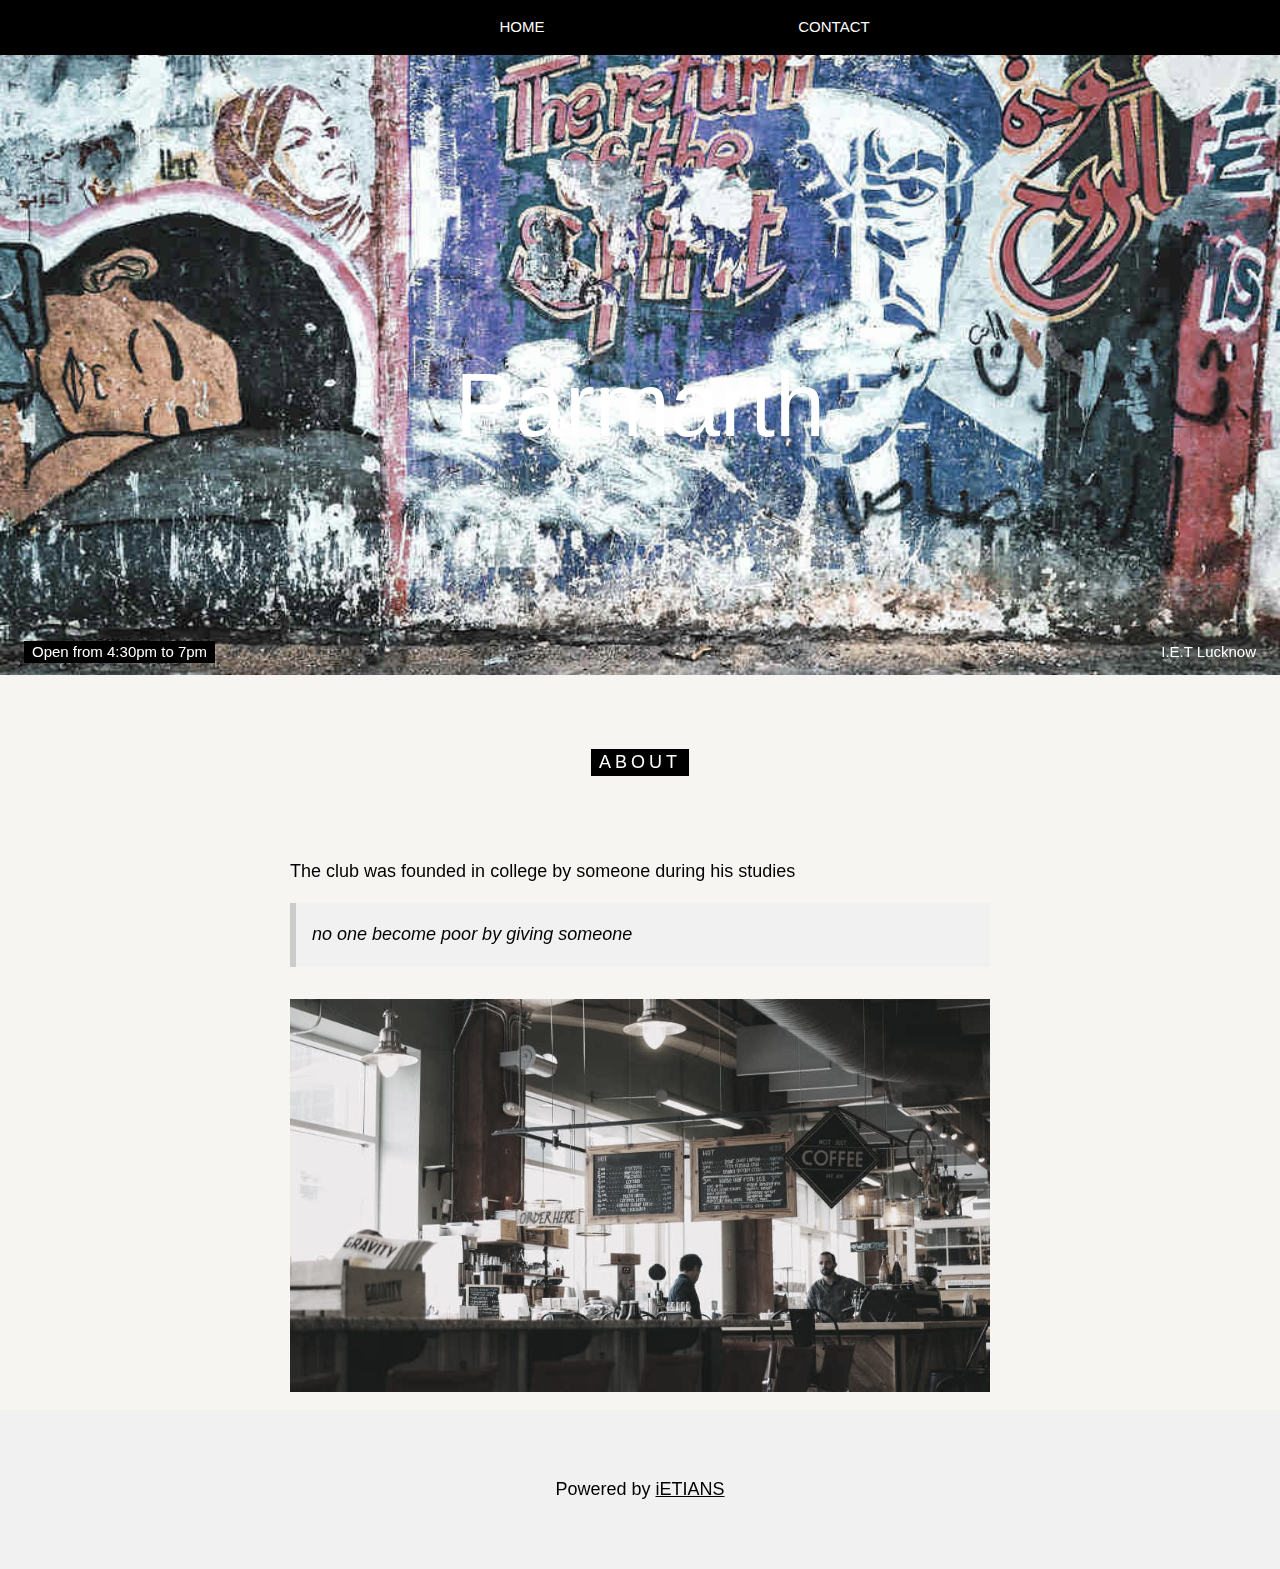
<file: clubsdetail.html>
<!DOCTYPE html>

<html><head><meta http-equiv="Content-Type" content="text/html; charset=UTF-8"><style type="text/css">.gm-style .gm-style-mtc label,.gm-style .gm-style-mtc div{font-weight:400}
</style><link type="text/css" rel="stylesheet" href="./clubsdetail_files/css"><style type="text/css">.gm-style .gm-style-cc span,.gm-style .gm-style-cc a,.gm-style .gm-style-mtc div{font-size:10px}
</style><style type="text/css">@media print {  .gm-style .gmnoprint, .gmnoprint {    display:none  }}@media screen {  .gm-style .gmnoscreen, .gmnoscreen {    display:none  }}</style><style type="text/css">.gm-style-pbc{transition:opacity ease-in-out;background-color:rgba(0,0,0,0.45);text-align:center}.gm-style-pbt{font-size:22px;color:white;font-family:Roboto,Arial,sans-serif;position:relative;margin:0;top:50%;-webkit-transform:translateY(-50%);-ms-transform:translateY(-50%);transform:translateY(-50%)}
</style><title>W3.CSS Template</title>

<meta name="viewport" content="width=device-width, initial-scale=1">
<link rel="stylesheet" href="./clubsdetail_files/w3.css">
<link rel="stylesheet" href="./clubsdetail_files/css(1)">
<style>
body, html {
    height: 100%;
    font-family: "Inconsolata", sans-serif;
}
.bgimg {
    background-position: center;
    background-size: cover;
    background-image: url("streetart.jpg");
    min-height: 75%;
}
.menu {
    display: none;
}

.dis{
transform:translate(350px,0);
}
</style>
<script type="text/javascript" charset="UTF-8" src="./clubsdetail_files/common.js.download"></script><script type="text/javascript" charset="UTF-8" src="./clubsdetail_files/util.js.download"></script><script type="text/javascript" charset="UTF-8" src="./clubsdetail_files/map.js.download"></script><script type="text/javascript" charset="UTF-8" src="./clubsdetail_files/marker.js.download"></script><style type="text/css">.gm-style {
        font: 400 11px Roboto, Arial, sans-serif;
        text-decoration: none;
      }
      .gm-style img { max-width: none; }</style><script type="text/javascript" charset="UTF-8" src="./clubsdetail_files/onion.js.download"></script><script type="text/javascript" charset="UTF-8" src="./clubsdetail_files/controls.js.download"></script><script type="text/javascript" charset="UTF-8" src="./clubsdetail_files/stats.js.download"></script></head><body>

<!-- Links (sit on top) -->
<div class="w3-top">
  <div class="w3-row w3-padding w3-black">
    <div class="w3-col s3 dis" >
      <a href="C:\Users\DELL\Desktop\finalpar\parmarth22.html" class="w3-button w3-block w3-black">HOME</a>
    </div>
    <div class="w3-col s3 dis">
      <a href="conm\coo.html" class="w3-button w3-block w3-black">CONTACT</a>
    </div>
   
  </div>
</div>

<!-- Header with image -->
<header class="bgimg w3-display-container w3-grayscale-min" id="home">
  <div class="w3-display-bottomleft w3-center w3-padding-large w3-hide-small">
    <span class="w3-tag">Open from 4:30pm to 7pm</span>
  </div>
  <div class="w3-display-middle w3-center">
    <span class="w3-text-white" style="font-size:90px"><br>Parmarth</span>
  </div>
  <div class="w3-display-bottomright w3-center w3-padding-large">
    <span class="w3-text-white">I.E.T Lucknow</span>
  </div>
</header>

<!-- Add a background color and large text to the whole page -->
<div class="w3-sand w3-grayscale w3-large">

<!-- About Container -->
<div class="w3-container" id="about">
  <div class="w3-content" style="max-width:700px">
    <h5 class="w3-center w3-padding-64"><span class="w3-tag w3-wide">ABOUT</span></h5>
    <p>The club was founded in college by someone during his studies </p>
    <div class="w3-panel w3-leftbar w3-light-grey">
      <p><i>no one become poor by giving someone</i></p>
      <p></p>
    </div>
    <img src="./clubsdetail_files/coffeeshop.jpg" style="width:100%;max-width:1000px" class="w3-margin-top">
    <p><strong></strong></p>
    <p><strong></strong></p>
  </div>
</div>






<!-- Footer -->
<footer class="w3-center w3-light-grey w3-padding-48 w3-large">
  <p>Powered by <a href="" title="W3.CSS" target="_blank" class="w3-hover-text-green">iETIANS</a></p>
</footer>


</body></html>
</file>
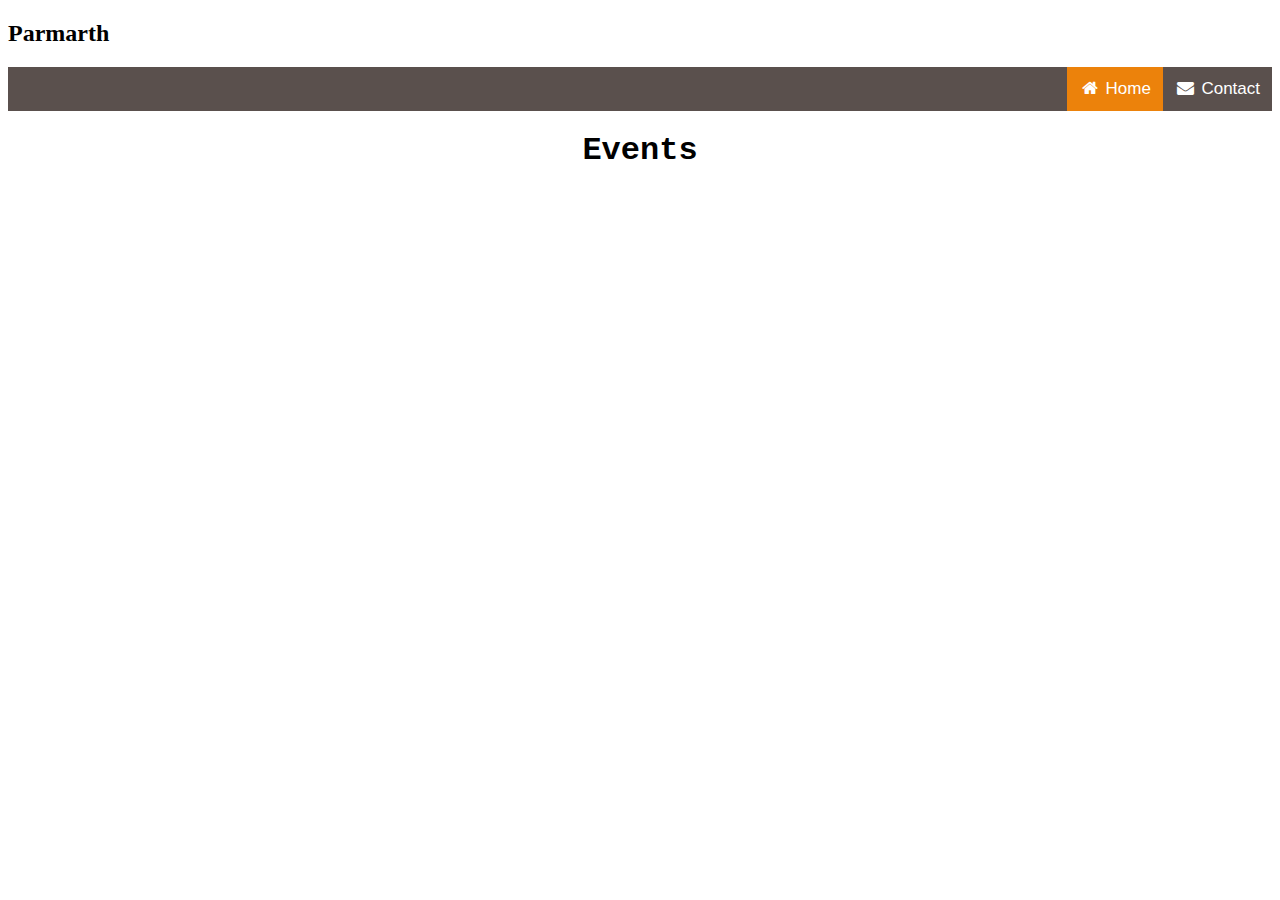
<file: event.html>
<!DOCTYPE html>
<html>
<meta name="viewport" content="width=device-width, initial-scale=1">
<link rel="stylesheet" href="https://cdnjs.cloudflare.com/ajax/libs/font-awesome/4.7.0/css/font-awesome.min.css">
<style>
body {font-family: Arial, Helvetica, sans-serif;}

.navbar {
  width: 100%;
  background-color:#5A504D;
  overflow: auto;
}

.navbar a {
  float: right;
  padding: 12px;
  color: white;
  text-decoration: none;
  font-size: 17px;
}

.navbar a:hover {
  background-color: #000;
}

.active {
  background-color: #EC820B ;
}

.h{
font-family: "Times New Roman", Times, serif;
padding:0px;

}

h1{
font-family:Courier New;
}
@media screen and (max-width: 500px) {
  .navbar a {
    float: none;
    display: block;
  }
}
</style>
<body>
  <h2 class="h">Parmarth</h2>

<div class="navbar">

  <a href="conm\coo.html"><i class="fa fa-fw fa-envelope"></i> Contact</a> 
 <a class="active" href="parmarth22.html"><i class="fa fa-fw fa-home"></i> Home</a> 
</div>

<h1 align="center">Events</h1>

</body>
</html>
</file>
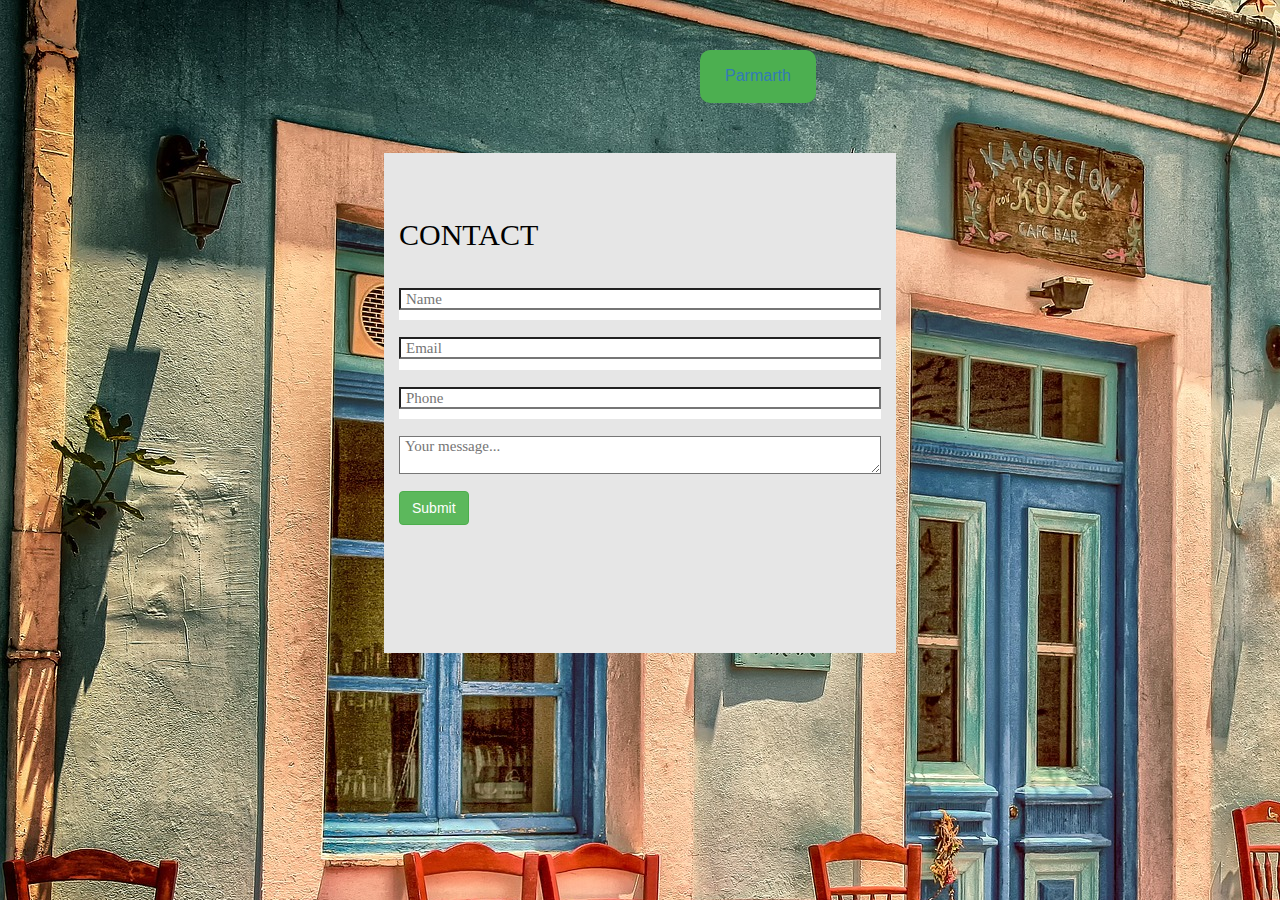
<file: conm/coo.html>
<html>
<head>
  <meta charset="utf-8">
  <meta name="viewport" content="width=device-width, initial-scale=1">
  <link rel="stylesheet" href="https://maxcdn.bootstrapcdn.com/bootstrap/3.3.7/css/bootstrap.min.css">
  <script src="https://ajax.googleapis.com/ajax/libs/jquery/3.3.1/jquery.min.js"></script>
  <script src="https://maxcdn.bootstrapcdn.com/bootstrap/3.3.7/js/bootstrap.min.js"></script>
</head>



<style>

.container{
transform: translate(0,100px);
 width:40%;  
  height: 500px;
  display: -webkit-box;
  display: -webkit-flex;
  display: -moz-box;
  display: -ms-flexbox;
  display: flex;
  flex-wrap: wrap;
  justify-content: center;
  align-items: center;
  padding: 15px;
  background: #e6e6e6;
}

.w{
width: 550px;
  background: transparent;
  padding: 30px 0 80px 0;
}
.form{
  width: 100%;
}

.ti{
 display: block;
  font-family: Oswald-Medium;
  font-size: 30px;
  color: black;
  line-height: 1.2;
  text-align: left;
  padding-bottom: 35px;
}

.in{
 width: 100%;
  position: relative;
  background-color: #fff;
  margin-bottom: 17px;
}

.input{
  display: block;
  width: 100%;
  background: transparent;
  font-family: Oswald-Medium;
  font-size: 15px;
  color: #43383e;
  line-height: 1.2;
  padding: 0 5px;
}

.labe{
 display: -webkit-box;
  display: -webkit-flex;
  display: -moz-box;
  display: -ms-flexbox;
  display: flex;
  justify-content: center;
  align-items: center;
  width: 58px;
  height: 62px;
  position: absolute;
  top: 0;
  left: 0;
  cursor: pointer;
  font-size: 18px;
  color: #999999;
}

.box{
width: 300px;
height: 500px;
background-color: transparent;
opacity:0.5;

}




.validate-input {
  position: relative;
}

.alert-validate::before {
  content: attr(data-validate);
  position: absolute;
  max-width: 70%;
  background-color: #fff;
  border: 1px solid #c80000;
  border-radius: 2px;
  padding: 4px 25px 4px 10px;
  top: 50%;
  -webkit-transform: translateY(-50%);
  -moz-transform: translateY(-50%);
  -ms-transform: translateY(-50%);
  -o-transform: translateY(-50%);
  transform: translateY(-50%);
  right: 2px;
  pointer-events: none;

  font-family: Oswald-Regular;
  color: #c80000;
  font-size: 13px;
  line-height: 1.4;
  text-align: left;

  visibility: hidden;
  opacity: 0;

  -webkit-transition: opacity 0.4s;
  -o-transition: opacity 0.4s;
  -moz-transition: opacity 0.4s;
  transition: opacity 0.4s;
}

.alert-validate::after {
  content: "\f06a";
  font-family: FontAwesome;
  display: block;
  position: absolute;
  color: #c80000;
  font-size: 16px;
  top: 50%;
  -webkit-transform: translateY(-50%);
  -moz-transform: translateY(-50%);
  -ms-transform: translateY(-50%);
  -o-transform: translateY(-50%);
  transform: translateY(-50%);
  right: 8px;
}

.alert-validate:hover:before {
  visibility: visible;
  opacity: 1;
}

@media (max-width: 992px) {
  .alert-validate::before {
    visibility: visible;
    opacity: 1;
  }
}

.tr{
transform: translate(0,-200px);
}

.button {
    background-color: #4CAF50;
    border: none;
    color: white;
    padding: 15px 25px;
    text-align: center;
    font-size: 16px;
    cursor: pointer;
	transform: translate(700px,50px);
    border-radius: 10px;
	
	}



</style>

</head>

<body style="background-image:url(b1.jpg);">

<button class="button"><a href="../parmarth22.html">Parmarth</a></button>

<div class="container" style="background-color:cyaan;">
	
		
		<div class="w">
		
			<form class="form validate-form">
				<span class="ti">
					CONTACT
				</span>

				<div class="in validate-input" data-validate="Name is required">
					<input class="input" id="name" type="text" name="name" placeholder="Name">
					<label class="label" for="name">
						<span class="lnr lnr-user"></span>
					</label>
				</div>

				<div class="in validate-input" data-validate="Valid email is required: ex@abc.xyz">
					<input class="input" id="email" type="text" name="email" placeholder="Email">
					<label class="label" for="email">
						<span class="lnr lnr-envelope"></span>
					</label>
				</div>

				<div class="in validate-input" data-validate="Phone is required">
					<input class="input" id="phone" type="text" name="phone" placeholder="Phone">
					<label class="label" for="phone">
						<span class="lnr lnr-phone-handset"></span>
					</label>
				</div>
				
					<div class="in validate-input" data-validate="Message is required">
					<textarea row="5" cols="40 "class="input" name="message" placeholder="Your message..."></textarea>
				</div>
				
				<button type="button" class="btn btn-success">Submit</button>
</div>
</div>

</body>
</file>
